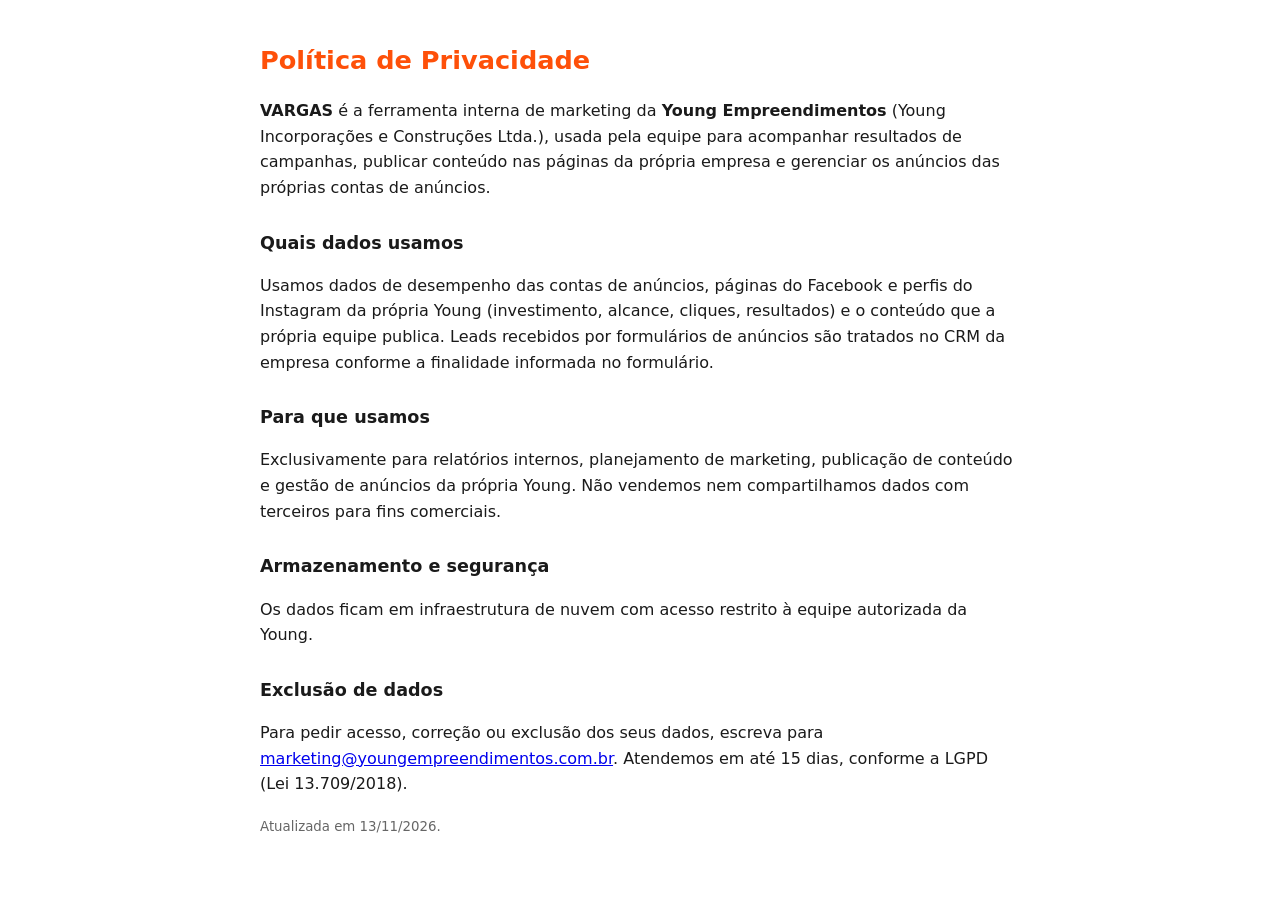
<file: privacidade.html>
<!doctype html>
<html lang="pt-BR">
<head>
<meta charset="utf-8">
<meta name="viewport" content="width=device-width, initial-scale=1">
<title>Política de Privacidade — VARGAS · Young Empreendimentos</title>
<style>
  body { font-family: system-ui, -apple-system, "Segoe UI", sans-serif; max-width: 760px; margin: 40px auto; padding: 0 16px; line-height: 1.6; color: #1a1a1a; background: #fff; }
  h1 { color: #fe5009; font-size: 1.6rem; } h2 { font-size: 1.1rem; margin-top: 1.6em; }
  small { color: #666; }
</style>
</head>
<body>
<h1>Política de Privacidade</h1>
<p><strong>VARGAS</strong> é a ferramenta interna de marketing da <strong>Young Empreendimentos</strong> (Young Incorporações e Construções Ltda.), usada pela equipe para acompanhar resultados de campanhas, publicar conteúdo nas páginas da própria empresa e gerenciar os anúncios das próprias contas de anúncios.</p>

<h2>Quais dados usamos</h2>
<p>Usamos dados de desempenho das contas de anúncios, páginas do Facebook e perfis do Instagram da própria Young (investimento, alcance, cliques, resultados) e o conteúdo que a própria equipe publica. Leads recebidos por formulários de anúncios são tratados no CRM da empresa conforme a finalidade informada no formulário.</p>

<h2>Para que usamos</h2>
<p>Exclusivamente para relatórios internos, planejamento de marketing, publicação de conteúdo e gestão de anúncios da própria Young. Não vendemos nem compartilhamos dados com terceiros para fins comerciais.</p>

<h2>Armazenamento e segurança</h2>
<p>Os dados ficam em infraestrutura de nuvem com acesso restrito à equipe autorizada da Young.</p>

<h2>Exclusão de dados</h2>
<p>Para pedir acesso, correção ou exclusão dos seus dados, escreva para <a href="mailto:marketing@youngempreendimentos.com.br">marketing@youngempreendimentos.com.br</a>. Atendemos em até 15 dias, conforme a LGPD (Lei 13.709/2018).</p>

<p><small>Atualizada em 13/11/2026.</small></p>
</body>
</html>
</file>
